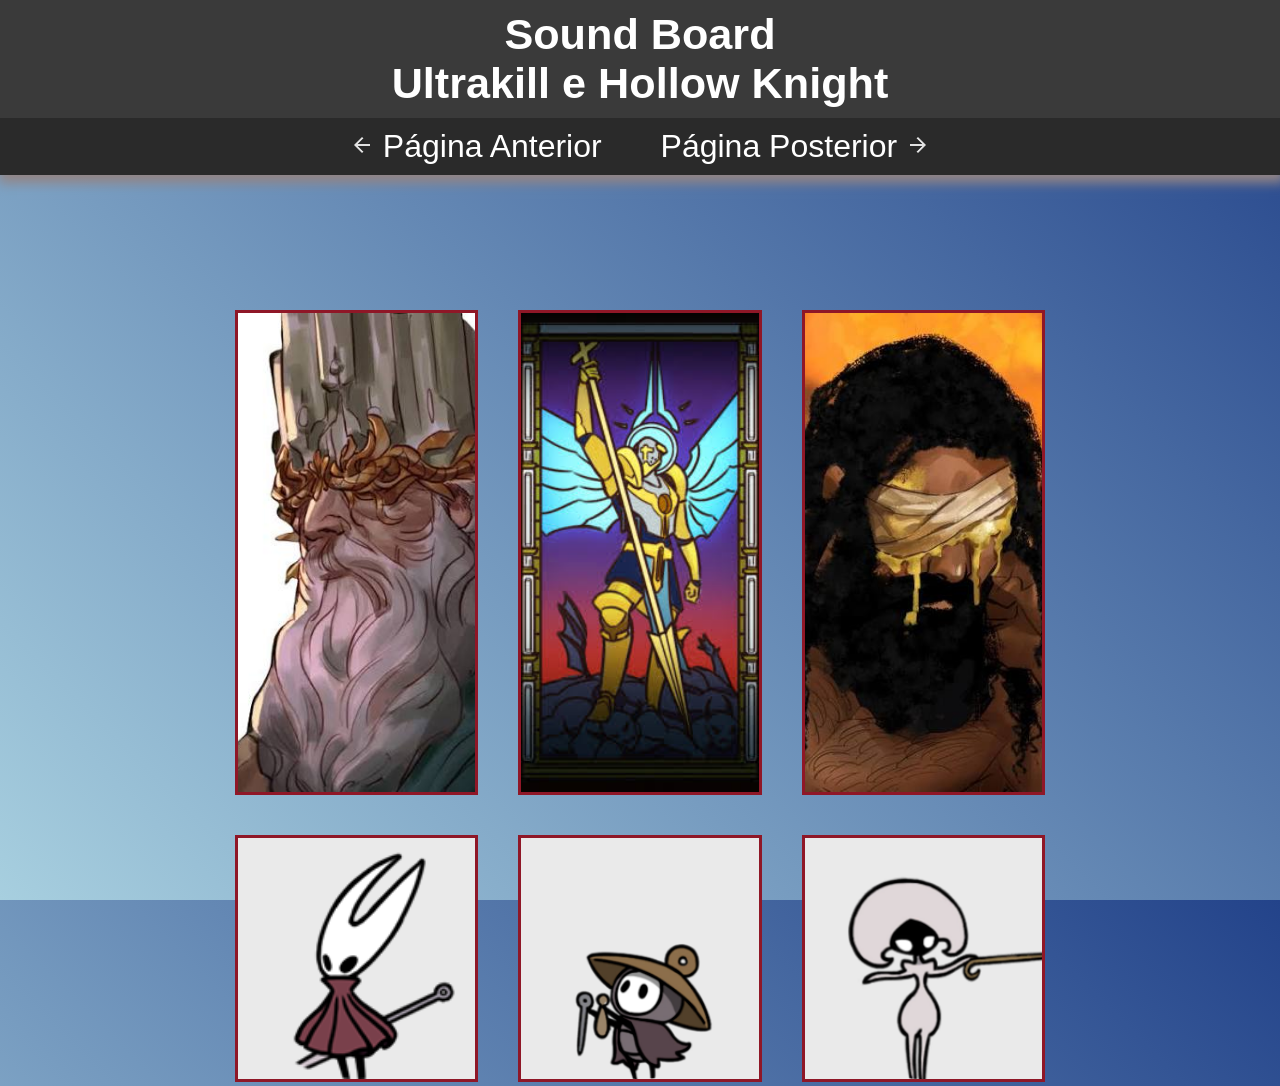
<file: index.html>
<!DOCTYPE html>
<html lang="pt-br">
<head>
    <meta charset="UTF-8">
    <meta name="viewport" content="width=device-width, initial-scale=1.0">
    <title>soundboard</title>
    <link rel="stylesheet" href="Styles/style.css">
</head>
<body>
    <header class="cabecalho">
        <section class="cabecalho_menu">
            <div class="cabecalho_menu_cima">
                <h1>Sound Board</h1>
                <h2>Ultrakill e Hollow Knight</h2>
            </div>
            <div class="cabecalho_menu_baixo">
                <a class="cabecalho_menu_link" href="soundBoardAnterior.html">
                    <img src="assets/arrow_back.png" alt="arrow_back.png">
                    Página Anterior
                </a>
                <a class="cabecalho_menu_link" href="soundBoardPosterior.html">
                    Página Posterior
                    <img src="assets/arrow_forward.png" alt="arrow_forward.png">
                </a>
            </div>
        </section>
    </header>
    <main>
        <section class="cards">
            <div class="card_imagens">
                <button class="botao" data-audio="weakMinos" data-imagem-normal="assets/MinosPrime.jpg" data-imagem-ativa="assets/Order.jpg"><img src="assets/MinosPrime.jpg" alt=""></button>
            </div>
            <div class="card_imagens">
                <button class="botao" data-audio="beholdGabriel" data-imagem-normal="assets/Gabriel.jpg" data-imagem-ativa="assets/TheDeathOfGodWill.jpg"><img src="assets/Gabriel.jpg" alt=""></button>
            </div>
            <div class="card_imagens">
                <button class="botao" data-audio="yesThatIsSisyphus" data-imagem-normal="assets/SisyphusPrime.jpg" data-imagem-ativa="assets/War.jpg"><img src="assets/SisyphusPrime.jpg" alt=""></button>
            </div>

            <div class="card_imagens">
                <button class="botao" data-audio="guarana" data-imagem-normal="assets/Hornet.png" data-imagem-ativa="assets/HornetPlush.jpg"><img src="assets/Hornet.png" alt=""></button>
            </div>
            <div class="card_imagens">
                <button class="botao" data-audio="sherma" data-imagem-normal="assets/Sherma.png" data-imagem-ativa="assets/ShermaPlush.webp"><img src="assets/Sherma.png" alt=""></button>
            </div>
            <div class="card_imagens">
                <button class="botao" data-audio="lace" data-imagem-normal="assets/Lace.png" data-imagem-ativa="assets/LacePlush.jpg"><img src="assets/Lace.png" alt=""></button>
            </div>
        </section>
        <audio src="sounds/Gab_Behold.ogg" id="beholdGabriel"></audio>
        <audio src="sounds/Mp_weak.ogg" id="weakMinos"></audio>
        <audio src="sounds/Sp_yesthatsit.wav" id="yesThatIsSisyphus"></audio>
        <audio src="sounds/honet-guarana.mp3" id="guarana"></audio>
        <audio src="sounds/sherma-song.mp3" id="sherma"></audio>
        <audio src="sounds/lace-attack.mp3" id="lace"></audio>
    </main>
    <script src="script.js"></script>
</body>
</html>
</file>
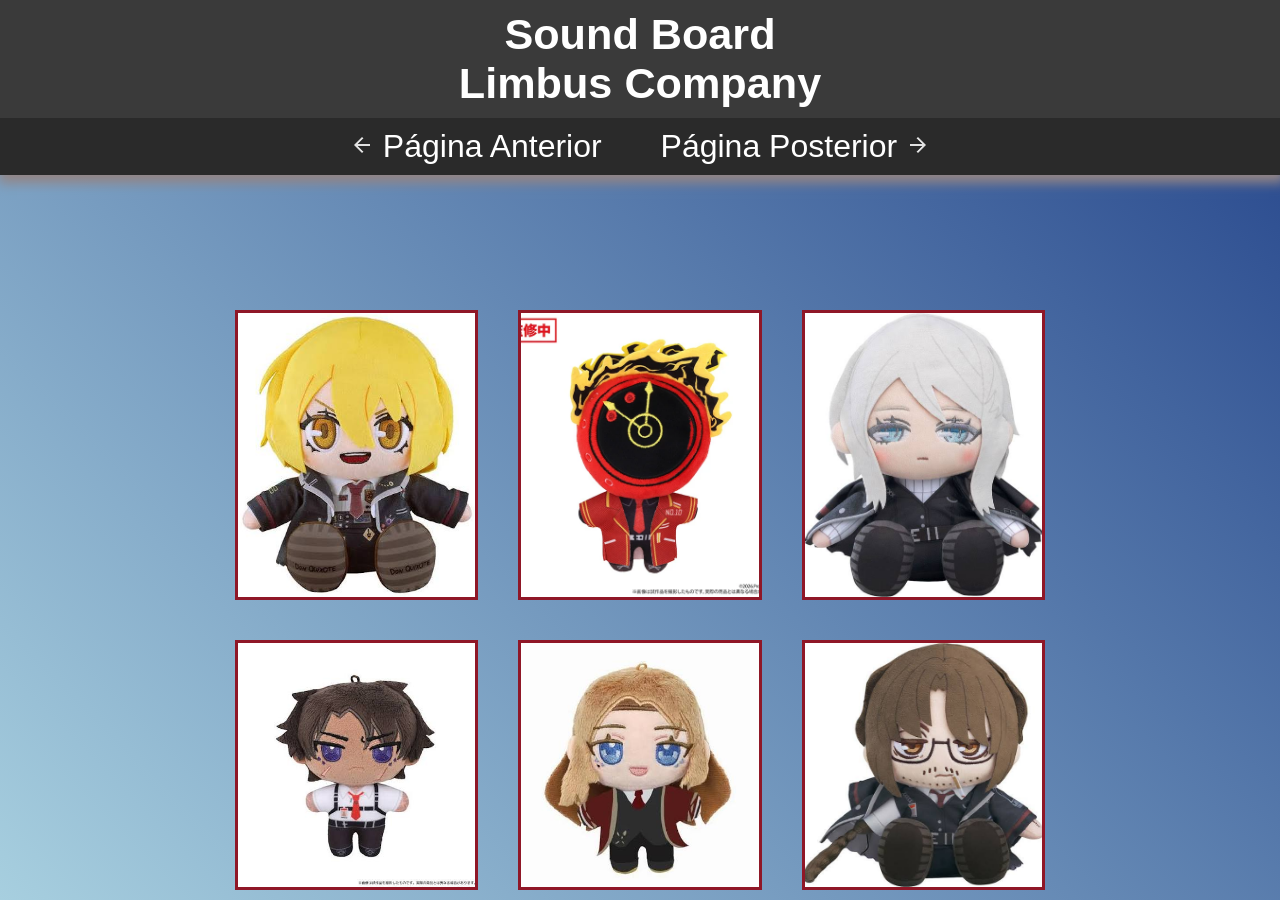
<file: soundBoardAnterior.html>
<!DOCTYPE html>
<html lang="pt-br">
<head>
    <meta charset="UTF-8">
    <meta name="viewport" content="width=device-width, initial-scale=1.0">
    <title>soundboard</title>
    <link rel="stylesheet" href="Styles/style.css">
</head>
<body>
    <header class="cabecalho">
        <section class="cabecalho_menu">
            <div class="cabecalho_menu_cima">
                <h1>Sound Board</h1>
                <h2>Limbus Company</h2>
            </div>
            <div class="cabecalho_menu_baixo">
                <a class="cabecalho_menu_link" href="soundBoardPosterior.html">
                    <img src="assets/arrow_back.png" alt="arrow_back.png">
                    Página Anterior
                </a>
                <a class="cabecalho_menu_link" href="index.html">
                    Página Posterior
                    <img src="assets/arrow_forward.png" alt="arrow_forward.png">
                </a>
            </div>
        </section>
    </header>
    <main>
        <section class="cards">
            <div class="card_imagens">
                <button class="botao" data-audio="donQuixote" data-imagem-normal="assets/DonQuixote1.jpg" data-imagem-ativa="assets/DonQuixote2.jpg"><img src="assets/DonQuixote1.jpg" alt=""></button>
            </div>
            <div class="card_imagens">
                <button class="botao" data-audio="dante" data-imagem-normal="assets/Dante1.webp" data-imagem-ativa="assets/Dante2.jpg"><img src="assets/Dante1.webp" alt=""></button>
            </div>
            <div class="card_imagens">
                <button class="botao" data-audio="faust" data-imagem-normal="assets/Faust1.jpg" data-imagem-ativa="assets/Faust2.webp"><img src="assets/Faust1.jpg" alt=""></button>
            </div>

            <div class="card_imagens">
                <button class="botao" data-audio="heathcliff" data-imagem-normal="assets/Heathcliff1.jpg" data-imagem-ativa="assets/Heathcliff2.jpg"><img src="assets/Heathcliff1.jpg" alt=""></button>
            </div>
            <div class="card_imagens">
                <button class="botao" data-audio="rodion" data-imagem-normal="assets/Rodion1.jpg" data-imagem-ativa="assets/Rodion2.jpg"><img src="assets/Rodion1.jpg" alt=""></button>
            </div>
            <div class="card_imagens">
                <button class="botao" data-audio="gregor" data-imagem-normal="assets/Gregor1.jpg" data-imagem-ativa="assets/Gregor2.jpg"><img src="assets/Gregor1.jpg" alt=""></button>
            </div>
        </section>
        <audio src="sounds/dante-gong.mp3" id="dante"></audio>
        <audio src="sounds/don-quixote-limbussy.mp3" id="donQuixote"></audio>
        <audio src="sounds/esquire.mp3" id="faust"></audio>
        <audio src="sounds/rodion-liu-assoc.mp3" id="rodion"></audio>
        <audio src="sounds/heathcliff-laugh.mp3" id="heathcliff"></audio>
        <audio src="sounds/limbus-company-gregor.mp3" id="gregor"></audio>
    </main>
    <script src="script.js"></script>
</body>
</html>
</file>
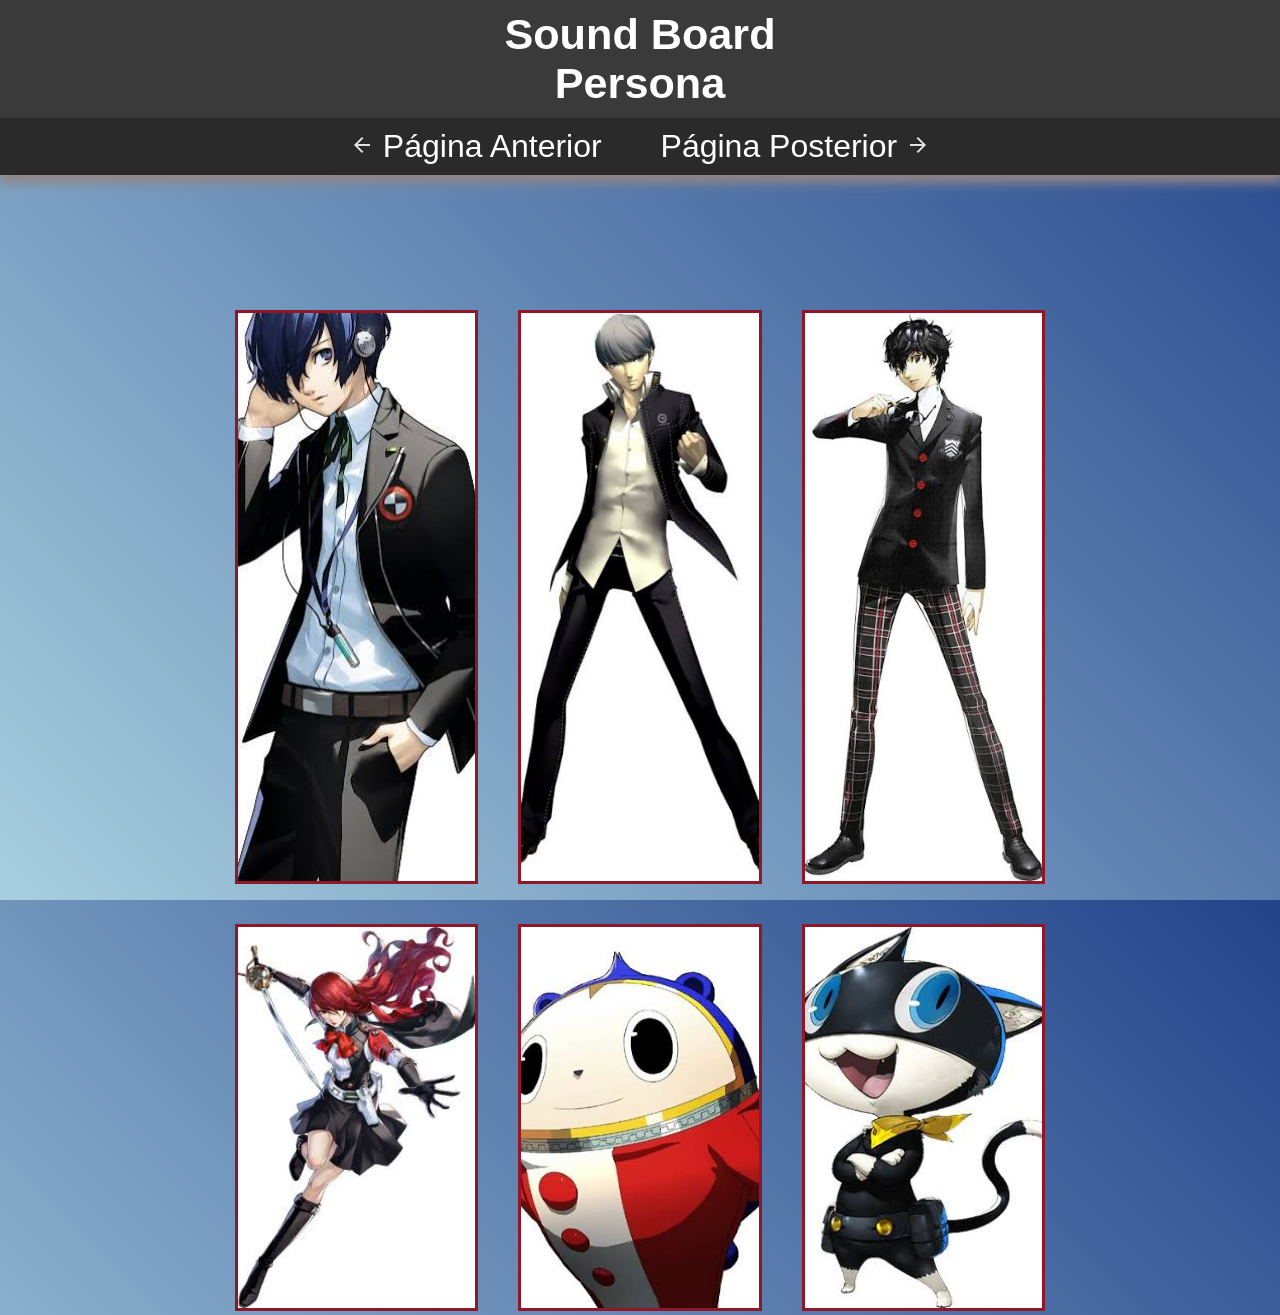
<file: soundBoardPosterior.html>
<!DOCTYPE html>
<html lang="pt-br">
<head>
    <meta charset="UTF-8">
    <meta name="viewport" content="width=device-width, initial-scale=1.0">
    <title>soundboard</title>
    <link rel="stylesheet" href="Styles/style.css">
</head>
<body>
    <header class="cabecalho">
        <section class="cabecalho_menu">
            <div class="cabecalho_menu_cima">
                <h1>Sound Board</h1>
                <h2>Persona</h2>
            </div>
            <div class="cabecalho_menu_baixo">
                <a class="cabecalho_menu_link" href="index.html">
                    <img src="assets/arrow_back.png" alt="arrow_back.png">
                    Página Anterior
                </a>
                <a class="cabecalho_menu_link" href="soundBoardAnterior.html">
                    Página Posterior
                    <img src="assets/arrow_forward.png" alt="arrow_forward.png">
                </a>
            </div>
        </section>
    </header>
    <main>
        <section class="cards">
            <div class="card_imagens">
                <button class="botao" data-audio="Makoto" data-imagem-normal="assets/MakotoYuki.jpg" data-imagem-ativa="assets/makotoYuki2.jpg"><img src="assets/MakotoYuki.jpg" alt=""></button>
            </div>
            <div class="card_imagens">
                <button class="botao" data-audio="Specialist" data-imagem-normal="assets/Yu1.jpg" data-imagem-ativa="assets/Yu2.jpg"><img src="assets/Yu1.jpg" alt=""></button>
            </div>
            <div class="card_imagens">
                <button class="botao" data-audio="Ren" data-imagem-normal="assets/Ren1.jpg" data-imagem-ativa="assets/Ren2.jpg"><img src="assets/Ren1.jpg" alt=""></button>
            </div>
            
            <div class="card_imagens">
                <button class="botao" data-audio="Mitsuru" data-imagem-normal="assets/MitsuruKirijo1.jpg" data-imagem-ativa="assets/MitsuruKirijo2.jpg"><img src="assets/MitsuruKirijo1.jpg" alt=""></button>
            </div>
            <div class="card_imagens">
                <button class="botao" data-audio="Teddie" data-imagem-normal="assets/Teddie.jpg" data-imagem-ativa="assets/Teddie2.jpg"><img src="assets/Teddie.jpg" alt=""></button>
            </div>
            <div class="card_imagens">
                <button class="botao" data-audio="Morgana" data-imagem-normal="assets/Morgana2.jpg" data-imagem-ativa="assets/Morgana3.jpg"><img src="assets/Morgana2.jpg" alt=""></button>
            </div>
        </section>
        <audio src="sounds/16-ren-16-011-it-s-showtime.mp3" id="Ren"></audio>
        <audio src="sounds/its-almost-scary-how-good-i-am.mp3" id="Morgana"></audio>
        <audio src="sounds/makoto-yuki-be-boss-0744-4-persoona.mp3" id="Makoto"></audio>
        <audio src="sounds/mitsuru-kirijo-jap-battle-vbtl-pmi-0-1-pmi000.mp3" id="Mitsuru"></audio>
        <audio src="sounds/specialist-online-audio-converter.mp3" id="Specialist"></audio>
        <audio src="sounds/teddie-human-00001775-convert-persona-4-dancing-all-night.mp3" id="Teddie"></audio>
    </main>
    <script src="script.js"></script>
</body>
</html>
</file>
<file: Styles/style.css>
:root{
    --cinza: #aaa;
    --vermelho: #e93d50;
    --vermelho-escuro: #af303f;
    --branco: #fff;
    --luz: rgb(229,255,0);
}

*{
    margin: 0;
    padding: 0;
    box-sizing: border-box;
}

body{
    background: linear-gradient(45deg, #a7cfdf 0%, #23438a 100%);
    height: 100vh;
    color: var(--branco);
    font-family: Arial, Helvetica, sans-serif;
    font-size: 1.8rem;
}

.cabecalho_menu{
    box-shadow: 2px 5px 11px 3px #938585;
    display: grid;
    grid-template-columns: repeat(1, 1fr);
}

.cabecalho_menu_cima{
    background: #3a3a3a;
    padding: 10px;
    color: #ffffff;
    text-align: center;
    font-weight: bold;
}

.cabecalho_menu_baixo{
    background: #2a2a2a;
    padding: 10px;
    text-align: center;
}

.cabecalho_menu_link{
    outline: none;
    text-decoration: none;
    padding: 0px 25px 0px 25px;
    font-size: 32px;
    color: var(--branco);
}

.cards {
    width: 860px;
    height: 500px;
    margin: 110px auto 0;
    padding: 25px;
    display: grid;
    grid-template-columns: repeat(3, 1fr);
    grid-template-rows: repeat(2, 1fr);
    gap: 40px;
}

.card_imagens {
    width: 100%;
    height: 100%;
}

.botao {
    width: 100%;
    height: 100%;
    padding: 0;
    border: 3px solid #8f1727;
    background-color: #eaeaea;
    cursor: pointer;
}

.botao img {
    width: 100%;
    height: 100%;
    object-fit: cover;
    display: block;
}
</file>
